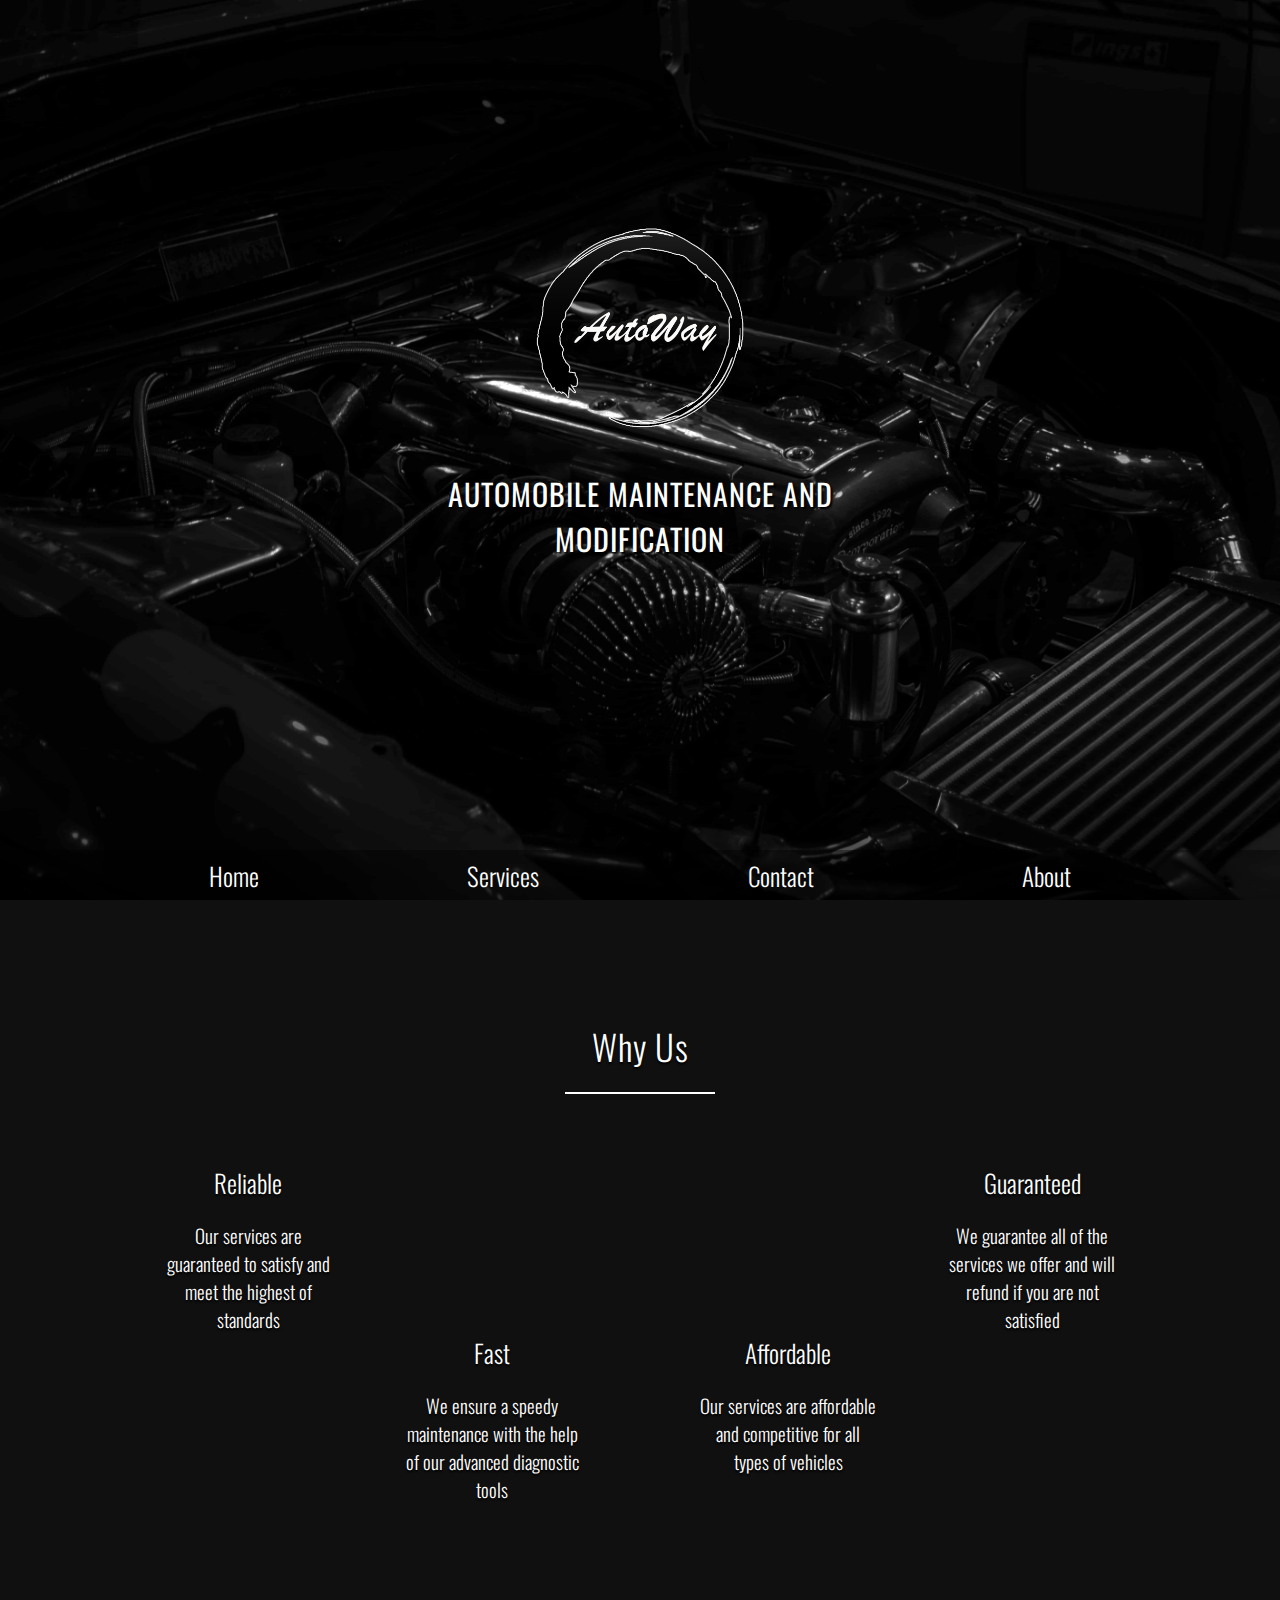
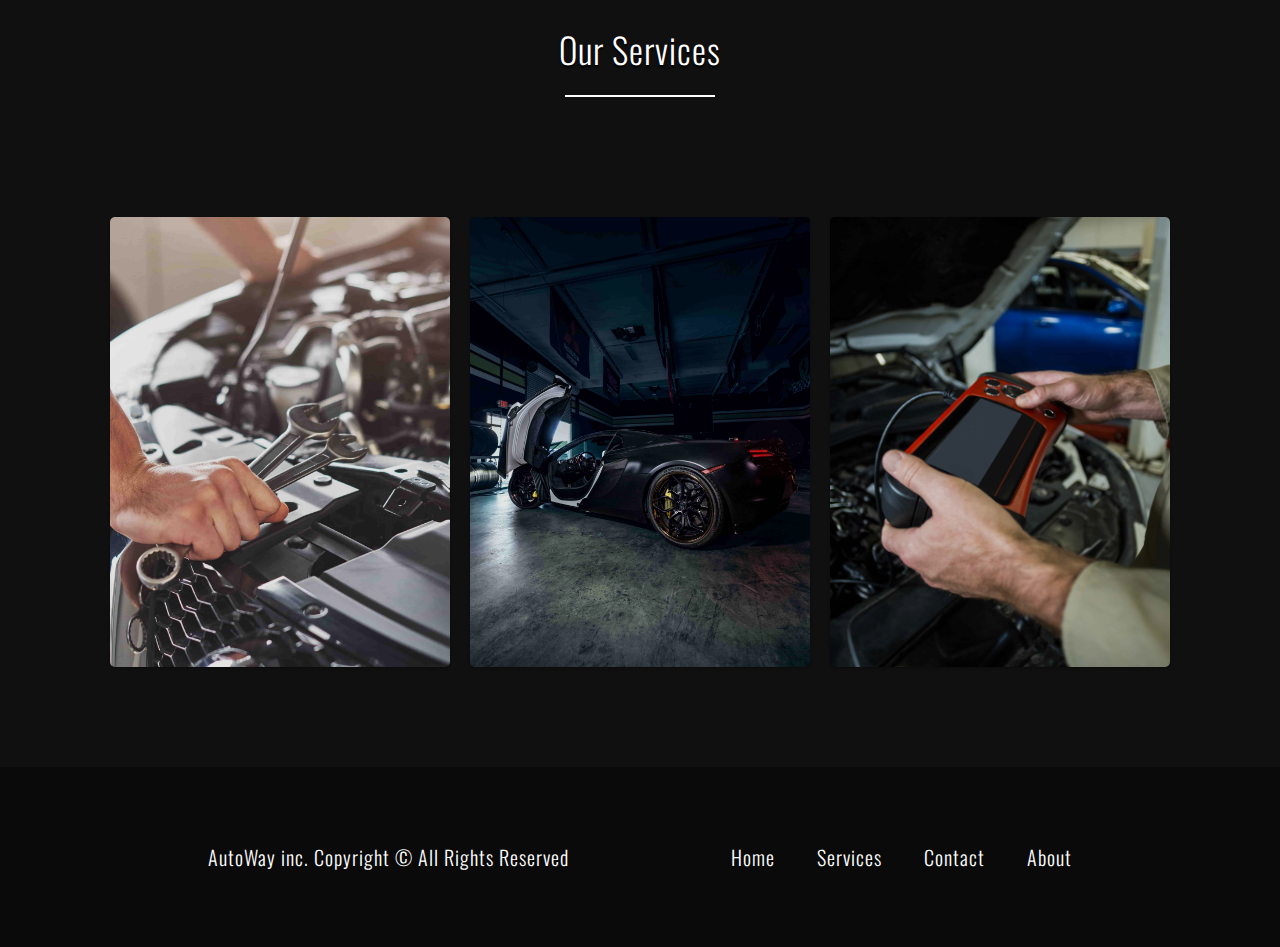
<file: Autoway/index.html>
<!doctype html>
<html lang="en">
<head>
	<meta charset="utf-8">
	<meta name="viewport" content="width=display-width, initial-scale=1">
	<title>AutoWay | Home</title>
	<link rel="stylesheet" href="css/style.css">
	<link rel="preconnect" href="https://fonts.gstatic.com">
	<link href="https://fonts.googleapis.com/css2?family=Oswald:wght@200;300;400;500;600;700&display=swap" rel="stylesheet">
	<link rel="preconnect" href="https://fonts.gstatic.com">
	<link href="https://fonts.googleapis.com/css2?family=Rufina:wght@400;700&display=swap" rel="stylesheet">
	<link rel="stylesheet" href="https://cdnjs.cloudflare.com/ajax/libs/font-awesome/5.15.2/css/all.min.css" integrity="sha512-HK5fgLBL+xu6dm/Ii3z4xhlSUyZgTT9tuc/hSrtw6uzJOvgRr2a9jyxxT1ely+B+xFAmJKVSTbpM/CuL7qxO8w==" crossorigin="anonymous" />
</head>
<body>

	<div class="container">

		<div class="hamburger-menu">
			<div class="line"></div>
			<div class="line"></div>
			<div class="line"></div>
		</div>
		
		<!-- Header -->
		<section class="Header center">
			<div class="logo-wrapper center">
				<img src="images/logo.png" alt="AutoWay" class="logo">
				<h1 class="logo-text">
					AUTOMOBILE MAINTENANCE AND MODIFICATION
				</h1>
			</div>
			
				

				<nav class="navbar center">
				<a href="index.html" class="navbar-link">Home</a>
				<a href="#" class="navbar-link">Services</a>
				<a href="#" class="navbar-link">Contact</a>
				<a href="#" class="navbar-link">About</a>
				</nav>


			
		
		</section>
		<!-- End of Header -->
		

		<!-- Section  -->

		<section class="section center">

			<div class="why-us-wrapper">

				<div class="section-header">
					<h1 class="section-heading">
					Why Us
					</h1>
					<div class="underline"></div>
					</div>

				<div class="why-us">
					
					<div class="why-us-item">
						<div class="why-us-header">
							<i class="fas fa-clipboard-check"></i>
							<h2>Reliable</h2>
						</div>
						<p>Our services are guaranteed to satisfy and meet the highest of standards</p>
					</div>
					<div class="why-us-item">
						<div class="why-us-header">
							<i class="fas fa-rocket"></i>
							<h2>Fast</h2>
						</div>
						<p>We ensure a speedy maintenance with the help of our advanced diagnostic tools</p>
					</div>
					<div class="why-us-item">
						<div class="why-us-header">
							<i class="fas fa-money-check-alt"></i>
							<h2>Affordable</h2>
						</div>
						<p>Our services are affordable and competitive for all types of vehicles</p>
					</div>
					<div class="why-us-item">
						<div class="why-us-header">
							<i class="fas fa-shield-alt"></i>
							<h2>Guaranteed</h2>
						</div>
						<p>We guarantee all of the services we offer and will refund if you are not satisfied</p>
					</div>
				</div>
				

			</div>

			<div class="section-header">
				<h1 class="section-heading">
					Our Services
				</h1>
				<div class="underline"></div>
			</div>
			<div class="cards-wrapper">
				<div class="card">
					<div class="card-img">
						<img src="images/Maintenance.jpg" alt="Maintenance">
					</div>
					<div class="card-info">
						<h2>Maintenance</h2>
						<p>Fast and Reliable Automobile Mechanical Maintenance for Vehicles of All Makes</p>
					</div>
				</div>

				<div class="card">
					<div class="card-img">
						<img src="images/Modification.jpg" alt="Modification">
					</div>
					<div class="card-info">
						<h2>Modification</h2>
						<p>Body and Performace Modification and Enhancement by Our Experienced and Creative Team</p>
					</div>
				</div>

				<div class="card">
					<div class="card-img">
						<img src="images/Updating.jpg" alt="Updating">
					</div>
					<div class="card-info">
						<h2>Updating</h2>
						<p>Update Your Automobile Software to The Latest Versions in a Matter of Minutes</p>
					</div>

				</div>

			</div>
		</section>

		<!-- Section -->

		<!-- Footer -->
		<div class="footer center">
			
			<div class="footer-content">
				<p>
					AutoWay inc. Copyright &copy; All Rights Reserved
				</p>

				<div class="menu-wrapper">
					<a href="index.html" class="menu-item">Home</a>
					<a href="#" class="menu-item">Services</a>
					<a href="#" class="menu-item">Contact</a>
					<a href="#" class="menu-item">About</a>
				</div>

			</div>

		</div>
		<!-- End of Footer -->

	</div>
	



	<script src="js/script.js"></script>

</body>
</file>
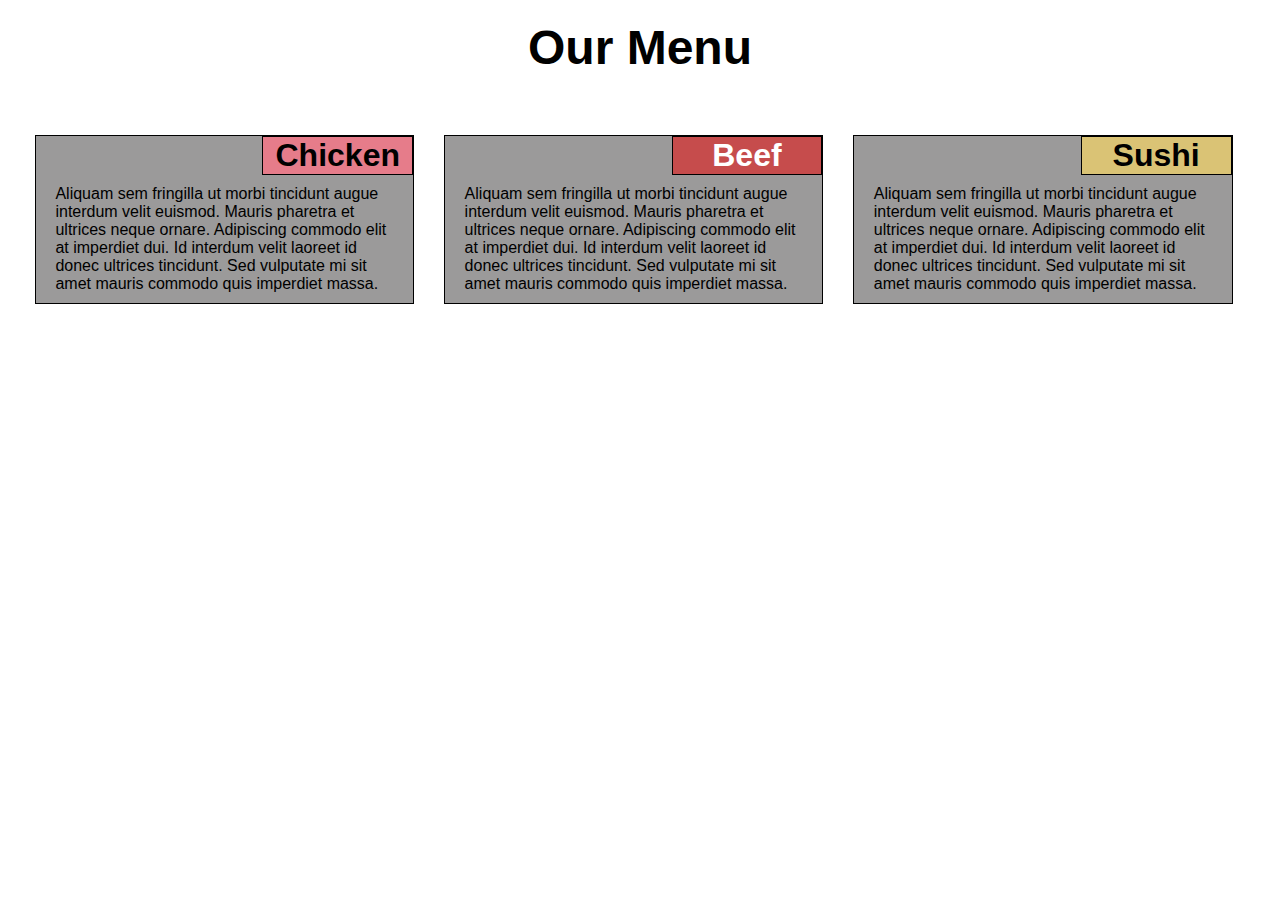
<file: Module2-solution/index.html>
<!doctype html>
<html lang="en">
<head>
	<meta charset="utf-8">
	<meta name="viewport" content="width=device-width, initial-scale=1">
	<title>Assignment Solution for Module 2 by Amjed Nazzal</title>
	<link rel="stylesheet" href="css/styles.css">
</head>
<body>

	<h1>Our Menu</h1>


	<div class="container-fluid">
		<div class="row">
           <div class="col-lg-4 col-md-6 col-sm-12"><div class="divbox"><h2 class="section-title1">Chicken</h2><p>Aliquam sem fringilla ut morbi tincidunt augue interdum velit euismod. Mauris pharetra et ultrices neque ornare. Adipiscing commodo elit at imperdiet dui. Id interdum velit laoreet id donec ultrices tincidunt. Sed vulputate mi sit amet mauris commodo quis imperdiet massa.</p></div></div>

           <div class="col-lg-4 col-md-6 col-sm-12"><div class="divbox"><h2 class="section-title2">Beef</h2><p>Aliquam sem fringilla ut morbi tincidunt augue interdum velit euismod. Mauris pharetra et ultrices neque ornare. Adipiscing commodo elit at imperdiet dui. Id interdum velit laoreet id donec ultrices tincidunt. Sed vulputate mi sit amet mauris commodo quis imperdiet massa.</p></div></div>

           <div class="col-lg-4 col-md-12 col-sm-12"><div class="divbox"><h2 class="section-title3">Sushi</h2><p>Aliquam sem fringilla ut morbi tincidunt augue interdum velit euismod. Mauris pharetra et ultrices neque ornare. Adipiscing commodo elit at imperdiet dui. Id interdum velit laoreet id donec ultrices tincidunt. Sed vulputate mi sit amet mauris commodo quis imperdiet massa.</p></div></div>


         </div>
     </div>




 </body>
 </html>
</file>
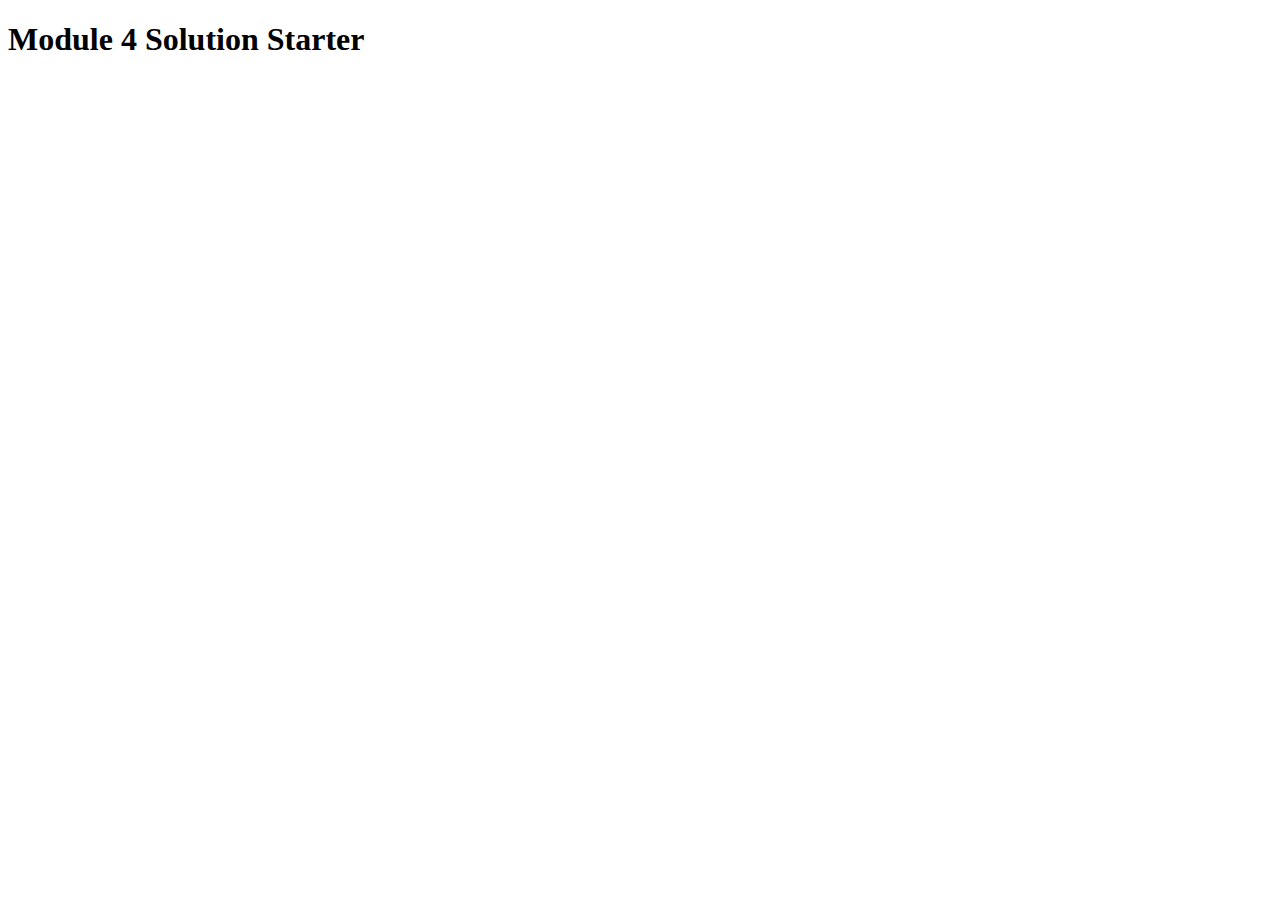
<file: Module4-Solution/index.html>
<!DOCTYPE html>
<html>
<head>
  <meta charset="utf-8">
  <title>Module 4 Solution Starter</title>
  <script src="SpeakHello.js"></script>
  <script src="SpeakGoodBye.js"></script>
  <script src="script.js"></script>
</head>
<body>
  <h1>Module 4 Solution Starter</h1>
</body>
</html>
</file>
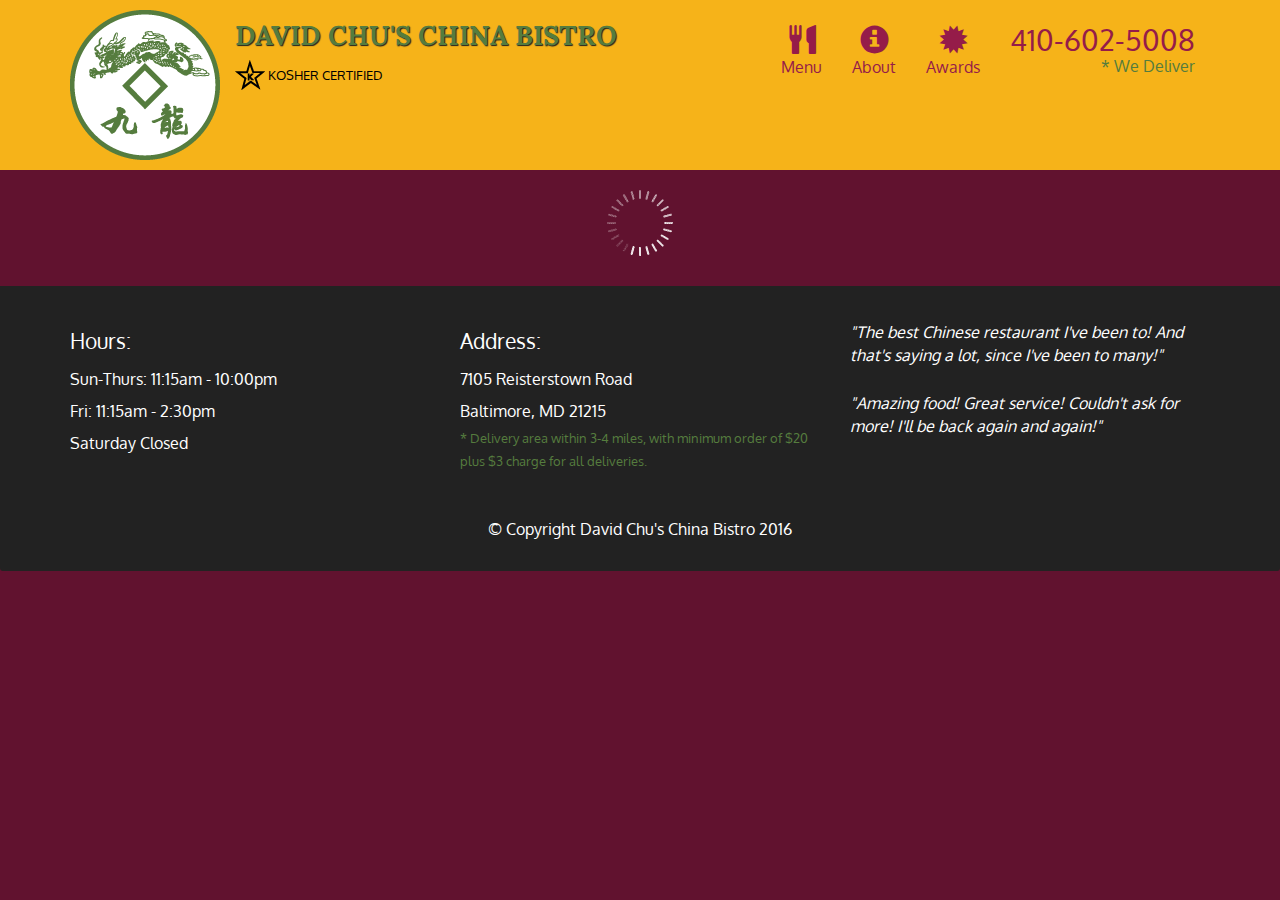
<file: Module5-Solution/index.html>
<!doctype html>
<html lang="en">
  <head>
    <meta charset="utf-8">
    <meta http-equiv="X-UA-Compatible" content="IE=edge">
    <meta name="viewport" content="width=device-width, initial-scale=1">
    <title>David Chu's China Bistro</title>
    <link rel="stylesheet" href="css/bootstrap.min.css">
    <link rel="stylesheet" href="css/styles.css">
    <link href='https://fonts.googleapis.com/css?family=Oxygen:400,300,700' rel='stylesheet' type='text/css'>
    <link href='https://fonts.googleapis.com/css?family=Lora' rel='stylesheet' type='text/css'>
  </head>
<body>
  <header>
    <nav id="header-nav" class="navbar navbar-default">
      <div class="container">
        <div class="navbar-header">
          <a href="index.html" class="pull-left visible-md visible-lg">
            <div id="logo-img" alt="Logo image"></div>
          </a>

          <div class="navbar-brand">
            <a href="index.html"><h1>David Chu's China Bistro</h1></a>
            <p>
              <img src="images/star-k-logo.png" alt="Kosher certification">
              <span>Kosher Certified</span>
            </p>
          </div>

          <button id="navbarToggle" type="button" class="navbar-toggle collapsed" data-toggle="collapse" data-target="#collapsable-nav" aria-expanded="false">
            <span class="sr-only">Toggle navigation</span>
            <span class="icon-bar"></span>
            <span class="icon-bar"></span>
            <span class="icon-bar"></span>
          </button>
        </div>
        
        <div id="collapsable-nav" class="collapse navbar-collapse">
           <ul id="nav-list" class="nav navbar-nav navbar-right">
            <li id="navHomeButton" class="visible-xs active">
              <a href="index.html">
                <span class="glyphicon glyphicon-home"></span> Home</a>
            </li>
            <li id="navMenuButton">
              <a href="#" onclick="$dc.loadMenuCategories();">
                <span class="glyphicon glyphicon-cutlery"></span><br class="hidden-xs"> Menu</a>
            </li>
            <li>
              <a href="#">
                <span class="glyphicon glyphicon-info-sign"></span><br class="hidden-xs"> About</a>
            </li>
            <li>
              <a href="#">
                <span class="glyphicon glyphicon-certificate"></span><br class="hidden-xs"> Awards</a>
            </li>
            <li id="phone" class="hidden-xs">
              <a href="tel:410-602-5008">
                <span>410-602-5008</span></a><div>* We Deliver</div>
            </li>
          </ul><!-- #nav-list -->
        </div><!-- .collapse .navbar-collapse -->
      </div><!-- .container -->
    </nav><!-- #header-nav -->
  </header>

  <div id="call-btn" class="visible-xs">
    <a class="btn" href="tel:410-602-5008">
    <span class="glyphicon glyphicon-earphone"></span>
    410-602-5008
    </a>
  </div>
  <div id="xs-deliver" class="text-center visible-xs">* We Deliver</div>

  <div id="main-content" class="container"></div>

  <footer class="panel-footer">
    <div class="container">
      <div class="row">
        <section id="hours" class="col-sm-4">
          <span>Hours:</span><br>
          Sun-Thurs: 11:15am - 10:00pm<br>
          Fri: 11:15am - 2:30pm<br>
          Saturday Closed
          <hr class="visible-xs">
        </section>
        <section id="address" class="col-sm-4">
          <span>Address:</span><br>
          7105 Reisterstown Road<br>
          Baltimore, MD 21215
          <p>* Delivery area within 3-4 miles, with minimum order of $20 plus $3 charge for all deliveries.</p>
          <hr class="visible-xs">
        </section>
        <section id="testimonials" class="col-sm-4">
          <p>"The best Chinese restaurant I've been to! And that's saying a lot, since I've been to many!"</p>
          <p>"Amazing food! Great service! Couldn't ask for more! I'll be back again and again!"</p>
        </section>
      </div>
      <div class="text-center">&copy; Copyright David Chu's China Bistro 2016</div>
    </div>
  </footer>

  <!-- jQuery (Bootstrap JS plugins depend on it) -->
  <script src="js/jquery-2.1.4.min.js"></script>
  <script src="js/bootstrap.min.js"></script>
  <script src="js/ajax-utils.js"></script>
  <script src="js/script.js"></script>
</body>
</html>
</file>
<file: Autoway/css/style.css>
* {
	margin: 0;
	padding: 0;
	box-sizing: border-box;
	text-decoration: none;
	list-style-type: none;
	font-family: 'Oswald', sans-serif;
	font-weight: 300;
}

html {
	font-size: 62.5%;
	scroll-behavior: smooth;
}

.center {
	display: flex;
	justify-content: center;
	align-items: center;
}


/* Hamburger Menu */

.hamburger-menu {
	visibility: hidden;
	opacity: 0;
	width: 4rem;
	height: 4rem;
	position: fixed;
	top: 4rem;
	left: 6rem;
	z-index: 200;
	display: flex;
	flex-direction: column;
	justify-content: space-evenly;
	cursor: pointer;
}

.line {
	width: 100%;
	height: .2rem;
	background-color: #fff;
}

/* End of Hamburger Menu */

/* Header */
.Header {
	width: 100%;
	height: 100vh;
	background: url("../images/section1.jpg") center no-repeat;
	background-size: cover;
	position: relative;
}

.logo-wrapper {
	flex-direction: column;
	width: 40rem;
	margin-bottom: 12rem;
}

.logo {
	width: 22rem;
	margin-bottom: 3rem;
}

.logo-text {
	color: #fff;
	font-size: 3rem;
	text-align: center;
	text-shadow: .2rem .2rem .2rem #000;
	letter-spacing: .1rem;
	font-weight: 400;
}



.navbar {
	justify-content: space-evenly;
	position: absolute;
	bottom: 0;
	width: 100%;
	height: 5rem;
	background-color: rgba(0,0,0,0.4);
}


.navbar-link {
	font-size: 2.5rem;
	color: #fff;
	display: flex;
	cursor: pointer;
	transition: all .3s ease-in-out;
	
}


.navbar-link:hover {
	transform: scale(1.2);
	color: #AF1616;
}



/* End of Header */

/* Section  */

.section {
	width: 100%;
	background-color: #101010;
	display: flex;
	flex-direction: column;
	flex-wrap: wrap;
	align-items: center;
	justify-content: center;
	padding: 0rem 10rem 10rem 10rem;
}



.why-us{
	width: 100%;
	display: flex;
	justify-content: center;
	position: relative;
}



.why-us-item {
	margin: 0 4rem 0 4rem;
	padding: 120px 20px 0 20px;
	width: 20%;
	color: #fff;
	text-align: center;
}

.why-us-item:first-child {
	position: absolute;
	top: -17rem;
	left: 0;
}

.why-us-item:last-child {
	position: absolute;
	top: -17rem;
	right: 0;
}



.why-us-header i {
	font-size: 3.5rem;
	text-shadow: 0 .2rem .2rem #000;
	margin-bottom: 2rem;
}


.why-us-header h2 {
	font-size: 2.5rem;
	text-shadow: 0 .2rem .2rem #000;
	margin-bottom: 2rem;
}


.why-us-item p {
	font-size: 1.9rem;
	text-shadow: 0 .2rem .2rem #000;
}



.section-header {
	display: flex;
	flex-direction: column;
	align-items: center;
	margin-bottom: 12rem;
	margin-top: 12rem;
}

.section-heading {
	font-size: 3.5rem;
	letter-spacing: .1rem;
	color: #fff;
	font-weight: 300;
	text-shadow: 0 .2rem .2rem #000;
	margin-bottom: 2rem;
}

.underline {
	height: .2rem;
	width: 15rem;
	background-color: #fff;
}

.cards-wrapper {
	display: flex;
	justify-content: space-evenly;
	width: 100%;
}

.card {
	width: 35rem;
	height: 45rem;
	margin: 0 1rem 0 1rem;
	border-radius: .5rem;
	box-shadow: 0 .1rem .3rem rgba(0,0,0,.3);
	position: relative;
	overflow: hidden;
	transition: all .3s ease-in-out;
}

.card-img {
	width: 100%;
	height: 100%;
	border-radius: .5rem;
	background-color: #000;
}

.card-img img {
	width: 100%;
	height: 100%;
	object-fit: cover;
	opacity: .9;
	transition: all .3s ease-in-out;
}

.card:hover {
	transform: translateY(-12px) scale(1.05);
	cursor: pointer;
}

.card:hover .card-img img{
	opacity: .1;
}

.card-info {
	position: absolute;
	bottom: 0;
	padding: 2rem;
	text-shadow: 0 .2rem .5rem rgba(0,0,0,.3);
	opacity: 0;
	visibility: hidden;
	transition: all .3s; 
}

.card:hover .card-info {
	bottom: 1rem;
	opacity: 1;
	visibility: visible;
}

.card-info h2{
	font-size: 2.5rem;
	line-height: 3.5rem;
	color: #AF1616;
	text-shadow: 0 .4rem .5rem rgba(0,0,0,.7);
	font-family: 'Rufina', serif;
	font-weight: 700; 
}

.card-info p {
	font-size: 1.7rem;
	line-height: 2.3rem;
	width: 60%;
	color: #fff;
	text-shadow: 0 .4rem .5rem rgba(0,0,0,.7);
	font-family: 'Rufina', serif; 
}

/* End of Section */

/* Footer */

.footer {
	width: 100%;
	height: 20vh;
	background-color: #0A0A0A;
	text-align: center;
	padding: 0rem 10rem 0 10rem;
}

.footer-content {
	width: 80%;
	display: flex;
	justify-content: space-between;
	align-items: center;
}

.footer-content p {
	font-size: 2rem;
	color: #fff;
	letter-spacing: .1rem;
}

.menu-wrapper {
	height: 100%;
}

.menu-item {
	font-size: 2rem;
	color: #fff;
	letter-spacing: .1rem;
	padding: 0 0 0 4rem;
	transition: color .3s ease-in-out;
}

.menu-item:hover {
	color: #AF1616;
}


/* End of Footer */

/* Screen sizes */

@media (max-width: 1100px) {
	.why-us {
		flex-direction: column;
		justify-content: center;
		align-items: center;
	}

	.why-us-item:first-child {
		position: relative;
		top: 0;
	
	}

	.why-us-item:last-child {
		position: relative;
		top: 0;
		margin-bottom: 0;
	}

	.why-us-item {
		margin-bottom: 7rem;
		padding-top: 0;
		width: 100%;
	}

	.card {
		height: 35rem;
	}



	.menu-wrapper {
		width: 35%;
	}



}


@media (max-width: 905px) {


.cards-wrapper {
	display: flex;
	flex-direction: column;
	justify-content: center;
	align-items: center;
	width: 100%;
}

.card {
	width: 80%;
	height: 20rem;
	margin: 2rem 0 2rem 0;
}

.footer-content p {
	font-size: 1.5rem;
}


.menu-item {
	font-size: 1.5rem;
}


}


@media (max-width: 815px) {
	.footer-content p {
		font-size: 1.4rem;
		
	}


	.menu-item {
		font-size: 1.4rem;
		padding: 0 0 0 1.5rem;
	}
}


@media (max-width: 768px) {

	.hamburger-menu {
		visibility: visible;
		opacity: 1;
	}


	.why-us-item {
		width: 80%;
	}

	.card {
		width: 80%;

	}

	.card-img img {
		opacity: .1;
	}

	.card-info {
		bottom: 0;
		opacity: 1;
		visibility: visible;
	}


	.card-info p {
		width: 90%;
	}


	.navbar {
		position: fixed;
		flex-direction: column;
		width: 100%;
		background-color: #0A0A0A;
		top: -150rem;
		height: 100vh;
		z-index: 100;
		transition: top .5s;
	}

	.change .navbar {
		top: 0;
	}

	.footer {
		height: 15vh;
	}

}

@media (max-width: 660px) {
	.menu-wrapper {
		width: 30%;
	}

	.footer {
		height: 25vh;
	}

	.logo-text {
		font-size: 2.5rem;
	}

	.logo-wrapper {
		width: 30rem;
	}

	.card-info h2{
		font-size: 2rem;
		line-height: 3.5rem;
	}

	.card-info p {
		font-size: 1.3rem;
		line-height: 2.3rem;
		width: 100%; 
	}

}

@media (max-width: 590px) {

	.logo {
		width: 20rem;
	}

	.logo-text {
		font-size: 2rem;
	}

	.logo-wrapper {
		width: 25rem;
	}

	.card {
		width: 90%;
		height: 15rem;
	}

	.card-info h2{
		font-size: 1.8rem;
		line-height: 3.5rem;
	}

	.card-info p {
		font-size: 1.2rem;
		line-height: 2.3rem;
		width: 100%; 
	}

}


@media (max-width: 420px) {

	.logo {
		width: 15rem;
	}

	.logo-text {
		font-size: 1.4rem;
	}

	.logo-wrapper {
		width: 17rem;
	}

	.footer-content {
		width: 100%;
	}

	.card-info h2{
		font-size: 1.8rem;
		line-height: 3rem;
	}

	.card-info p {
		font-size: 1.2rem;
		line-height: 1.5rem;
		width: 100%; 
	}


}


/* End of Screen sizes */
</file>
<file: Module2-solution/css/styles.css>
* {
			box-sizing: border-box;
			margin: 0;
			padding: 0;
			font-family: "Comic Sans MS", cursive, sans-serif;
		}

		body {
			font-size: 100%;
			
		}

		h1 {
			margin-top: 20px;
			margin-bottom: 40px;
			text-align: center;
			font-size: 3em;
		}

		.section-title1 {
			float: right;
			width: 40%;
			text-align: center;
			background-color: #E67C8A;
			border: 1px solid black;
			font-size: 2em;
		}

       	.section-title2 {
			float: right;
			width: 40%;
			text-align: center;
			background-color: #C64C4C;
			border: 1px solid black;
			font-size: 2em;
			color: white;
		}


	    .section-title3 {
			float: right;
			width: 40%;
			text-align: center;
			background-color: #DAC375;
			border: 1px solid black;
			font-size: 2em;
		}


		p {
			clear: right;
			width: 95%;
			padding: 10px;
			margin-right: auto;
			margin-left: auto;
				
		}



		.divbox {
	
			background-color: #9B9A9A;
			margin-right: 15px;
			margin-left: 15px;
			margin-bottom: 25px;
			border: 1px solid black;

		}

		.row {
			width: 100%;
			padding: 20px;
		}



	
		
		@media (min-width: 992px) {
			.col-lg-1, .col-lg-2, .col-lg-3, .col-lg-4, .col-lg-5, .col-lg-6, .col-lg-7, .col-lg-8, .col-lg-9, .col-lg-10, .col-lg-11, .col-lg-12 {
				float: left;
				
				
			}
			.col-lg-1 {
				width: 8.33%;
			}
			.col-lg-2 {
				width: 16.66%;
			}
			.col-lg-3 {
				width: 25%;
			}
			.col-lg-4 {
				width: 33%;
			}
			.col-lg-5 {
				width: 41.66%;
			}
			.col-lg-6 {
				width: 50%;
			}
			.col-lg-7 {
				width: 58.33%;
			}
			.col-lg-8 {
				width: 66.66%;
			}
			.col-lg-9 {
				width: 74.99%;
			}
			.col-lg-10 {
				width: 83.33%;
			}
			.col-lg-11 {
				width: 91.66%;
			}
			.col-lg-12 {
				width: 100%;
			}
		}


		
		@media (min-width: 768px) and (max-width: 991px) {
			.col-md-1, .col-md-2, .col-md-3, .col-md-4, .col-md-5, .col-md-6, .col-md-7, .col-md-8, .col-md-9, .col-md-10, .col-md-11, .col-md-12 {
				float: left;
				
			}
			.col-md-1 {
				width: 8.33%;
			}
			.col-md-2 {
				width: 16.66%;
			}
			.col-md-3 {
				width: 25%;
			}
			.col-md-4 {
				width: 33%;
			}
			.col-md-5 {
				width: 41.66%;
			}
			.col-md-6 {
				width: 50%;
			}
			.col-md-7 {
				width: 58.33%;
			}
			.col-md-8 {
				width: 66.66%;
			}
			.col-md-9 {
				width: 74.99%;
			}
			.col-md-10 {
				width: 83.33%;
			}
			.col-md-11 {
				width: 91.66%;
			}
			.col-md-12 {
				width: 100%;
			}
		}
</file>
<file: Module5-Solution/css/styles.css>
body {
  font-size: 16px;
  color: #fff;
  background-color: #61122f;
  font-family: 'Oxygen', sans-serif;
}

/** HEADER **/
#header-nav {
  background-color: #f6b319;
  border-radius: 0;
  border: 0;
}

#logo-img {
  background: url('../images/restaurant-logo_large.png') no-repeat;
  width: 150px;
  height: 150px;
  margin: 10px 15px 10px 0;
}

.navbar-brand {
  padding-top: 25px;
}
.navbar-brand h1 { /* Restaurant name */
  font-family: 'Lora', serif;
  color: #557c3e;
  font-size: 1.5em;
  text-transform: uppercase;
  font-weight: bold;
  text-shadow: 1px 1px 1px #222;
  margin-top: 0;
  margin-bottom: 0;
  line-height: .75;
}
.navbar-brand a:hover, .navbar-brand a:focus {
  text-decoration: none;
}
.navbar-brand p { /* Kosher cert */
  color: #000;
  text-transform: uppercase;
  font-size: .7em;
  margin-top: 15px;
}
.navbar-brand p span { /* Star-K */
  vertical-align: middle;
}

#nav-list {
  margin-top: 10px;
}
#nav-list a {
  color: #951C49;
  text-align: center;
}
#nav-list a:hover {
  background: #E7E7E7;
}
#nav-list a span {
  font-size: 1.8em;
}

#phone {
  margin-top: 5px;
}
#phone a { /* Phone number */
  text-align: right;
  padding-bottom: 0;
}
#phone div { /* We Deliver */
  color: #557c3e;
  text-align: right;
  padding-right: 15px;
}

.navbar-header button.navbar-toggle, .navbar-header .icon-bar {
  border: 1px solid #61122f;
}
.navbar-header button.navbar-toggle {
  clear: both;
  margin-top: -30px;
}
/* END HEADER */

/* FOOTER */
.panel-footer {
  margin-top: 30px;
  padding-top: 35px;
  padding-bottom: 30px;
  background-color: #222;
  border-top: 0;
}
.panel-footer div.row {
  margin-bottom: 35px;
}
#hours, #address {
  line-height: 2;
}
#hours > span, #address > span {
  font-size: 1.3em;
}
#address p {
  color: #557c3e;
  font-size: .8em;
  line-height: 1.8;
}
#testimonials {
  font-style: italic;
}
#testimonials p:nth-child(2) {
  margin-top: 25px;
}
/* END FOOTER */



/* HOME PAGE */
.container .jumbotron {
  box-shadow: 0 0 50px #3F0C1F;
  border: 2px solid #3F0C1F;
}

#menu-tile, #specials-tile, #map-tile {
  height: 250px;
  width: 100%;
  margin-bottom: 15px;
  position: relative;
  border: 2px solid #3F0C1F;
  overflow: hidden;
}
#menu-tile:hover, #specials-tile:hover, #map-tile:hover {
  box-shadow: 0 1px 5px 1px #cccccc;
}
#menu-tile {
  background: url('../images/menu-tile.jpg') no-repeat;
  background-position: center;
}
#specials-tile {
  background: url('../images/specials-tile.jpg') no-repeat;
  background-position: center;
}
#menu-tile span, #specials-tile span, #map-tile span {
  position: absolute;
  bottom: 0;
  right: 0;
  width: 100%;
  text-align: center;
  font-size: 1.6em;
  text-transform: uppercase;
  background-color: #000;
  color: #fff;
  opacity: .8;
}
/* END HOME PAGE */

/* MENU CATEGORIES PAGE */
.category-tile { 
  position: relative;
  border: 2px solid #3F0C1F;
  overflow: hidden;
  width: 200px;
  height: 200px;
  margin: 0 auto 15px;
}
.category-tile span {
  position: absolute;
  bottom: 0;
  right: 0;
  width: 100%;
  text-align: center;
  font-size: 1.2em;
  text-transform: uppercase;
  background-color: #000;
  color: #fff;
  opacity: .8;
}
.category-tile:hover {
  box-shadow: 0 1px 5px 1px #cccccc;
}

#menu-categories-title + div {
  margin-bottom: 50px;
}
/* END MENU CATEGORIES PAGE */

/* SINGLE CATEGORY PAGE */
.menu-item-tile {
  margin-bottom: 25px;
}
.menu-item-tile hr {
  width: 80%;
}
.menu-item-tile .menu-item-price {
  font-size: 1.1em;
  text-align: right;
  margin-top: -15px;
  margin-right: -15px;
}
.menu-item-tile .menu-item-price span {
  font-size: .6em;
}
.menu-item-photo {
  position: relative;
  border: 2px solid #3F0C1F; 
  overflow: hidden;
  padding: 0;
  margin-right: -15px;
  margin-left: auto;
  margin-bottom: 20px;
  max-width: 250px;
}
.menu-item-photo div {
  position: absolute;
  bottom: 0;
  right: 0;
  width: 80px;
  background-color: #557c3e;
  text-align: center;
}
.menu-item-description {
  padding-right: 30px;
}
h3.menu-item-title {
  margin: 0 0 10px;
}
.menu-item-details {
  font-size: .9em;
  font-style: italic;
}
/* END SINGLE CATEGORY PAGE */


/********** Large devices only **********/
@media (min-width: 1200px) {
  .container .jumbotron {
    background: url('../images/jumbotron_1200.jpg') no-repeat;
    height: 675px;
  }
}

/********** Medium devices only **********/
@media (min-width: 992px) and (max-width: 1199px) {
  /* Header */
  #logo-img {
    background: url('../images/restaurant-logo_medium.png') no-repeat;
    width: 100px;
    height: 100px;
    margin: 5px 5px 5px 0;
  }
  /* End Header */

  /* Home Page */
  .container .jumbotron {
    background: url('../images/jumbotron_992.jpg') no-repeat;
    height: 558px;
  }
  /* End Home Page */
}

/********** Small devices only **********/
@media (min-width: 768px) and (max-width: 991px) {
  /* Home Page */
  .container .jumbotron {
    background: url('../images/jumbotron_768.jpg') no-repeat;
    height: 432px;
  }
  /* End Home Page */
}

/********** Extra small devices only **********/
@media (max-width: 767px) {
  /* Header */
  .navbar-brand {
    padding-top: 10px;
    height: 80px;
  }
  .navbar-brand h1 { /* Restaurant name */
    padding-top: 10px;
    font-size: 5vw; /* 1vw = 1% of viewport width */
  }
  .navbar-brand p { /* Kosher cert */
    font-size: .6em;
    margin-top: 12px;
  }
  .navbar-brand p img { /* Star-K */
    height: 20px;
  }

  #collapsable-nav a { /* Collapsed nav menu text */
    font-size: 1.2em;
  }
  #collapsable-nav a span { /* Collapsed nav menu glyph */
    font-size: 1em;
    margin-right: 5px;
  }

  #call-btn > a {
    font-size: 1.5em;
    display: block;
    margin: 0 20px;
    padding: 10px;
    border: 2px solid #fff;
    background-color: #f6b319;
    color: #951c49;
  }
  #xs-deliver {
    margin-top: 5px;
    font-size: .7em;
    letter-spacing: .1em;
    text-transform: uppercase;
  }
  /* End Header */

  /* Footer */
  .panel-footer section {
    margin-bottom: 30px;
    text-align: center;
  }
  .panel-footer section:nth-child(3) {
    margin-bottom: 0; /* margin already exists on the whole row */
  }
  .panel-footer section hr {
    width: 50%;
  }
  /* End Footer */

  /* Home Page */
  .container .jumbotron {
    margin-top: 30px;
    padding: 0;
  }
  #menu-tile, #specials-tile {
    width: 360px;
    margin: 0 auto 15px;
  }

  .menu-item-photo {
    margin-right: auto;
  }
  .menu-item-tile .menu-item-price {
    text-align: center;
  }
  .menu-item-description {
    text-align: center;;
  }
}


/********** Super extra small devices Only :-) (e.g., iPhone 4) **********/
@media (max-width: 479px) {
  /* Header */
  .navbar-brand h1 { /* Restaurant name */
    padding-top: 5px;
    font-size: 6vw;
  }
  /* End Header */
  
  /* Home page */
  #menu-tile, #specials-tile {
    width: 280px;
    margin: 0 auto 15px;
  }

  .col-xxs-12 {
    position: relative;
    min-height: 1px;
    padding-right: 15px;
    padding-left: 15px;
    float: left;
    width: 100%;
  }
}
</file>
